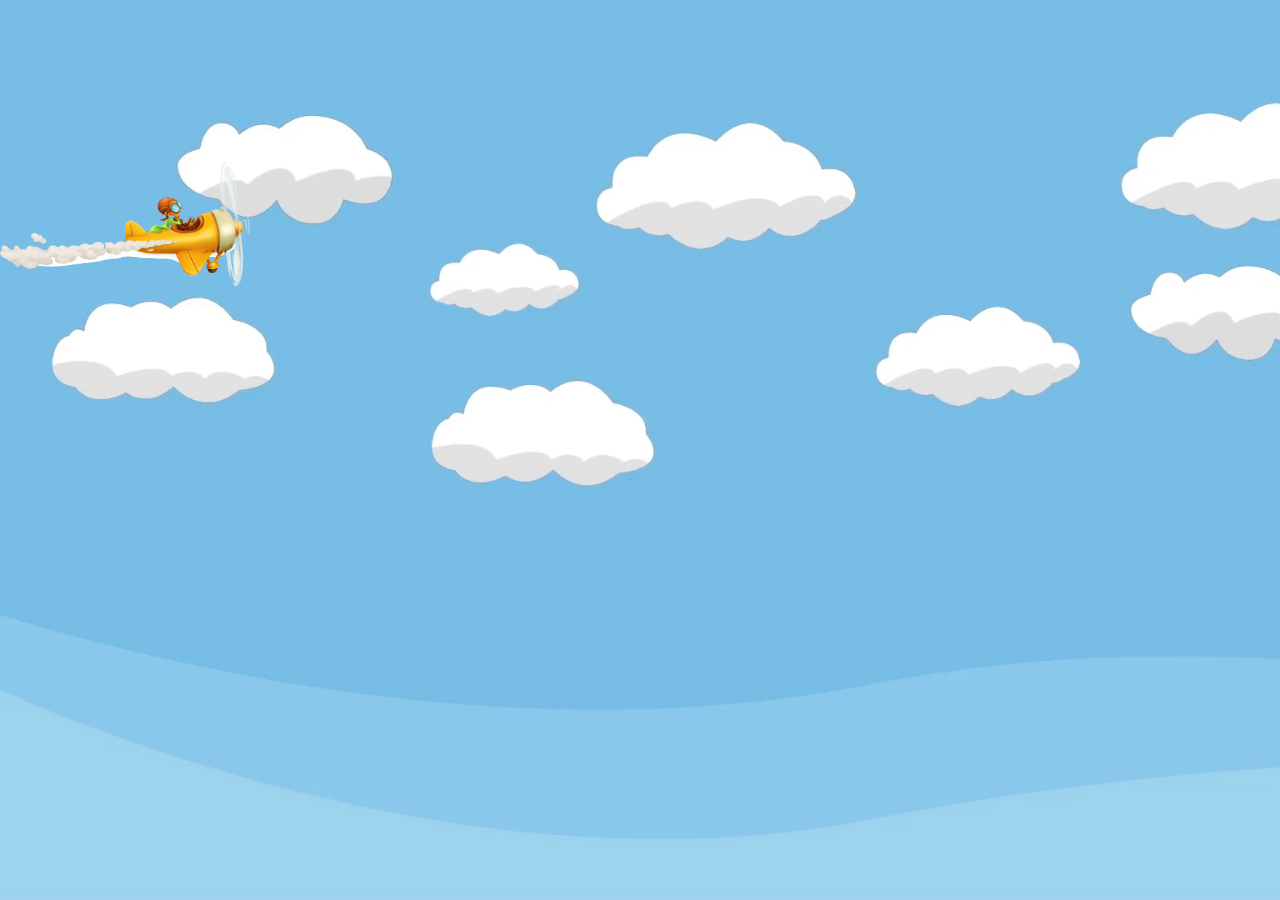
<file: aula01/index.html>
<!DOCTYPE html>
<html>
    <head>
        <meta charset="UTF-8" />
        <title>Aula 01</title>
        <link href="./assets/styles/main.css" rel="stylesheet" />
    </head>
    <body>
        <div id="background"></div>
        <img id="airplane" src="./assets/images/airplane.png" alt="avião" width="250" />
    </body>
</html>
</file>
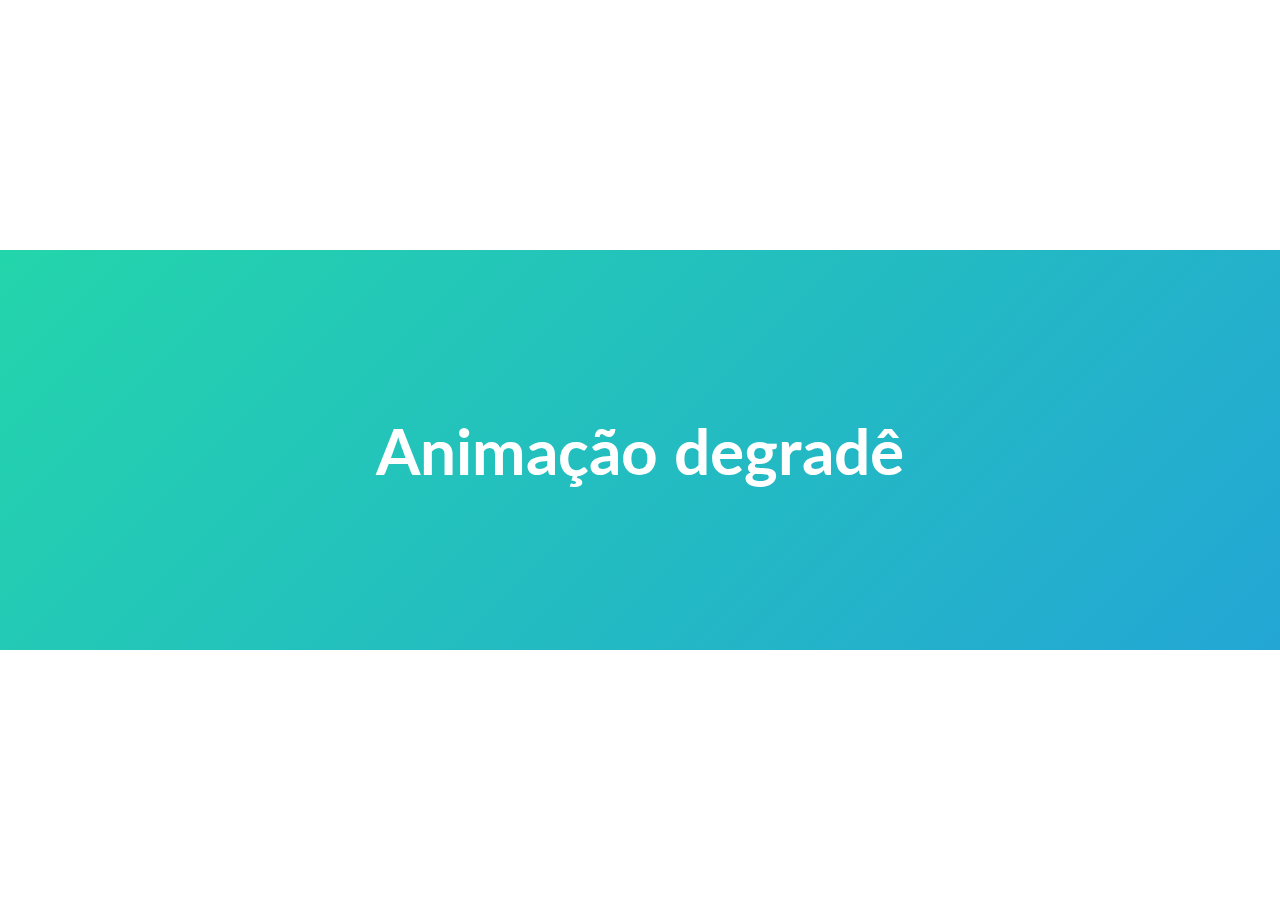
<file: aula02/index.html>
<!DOCTYPE html>
<html>
    <head>
        <meta charset="UTF-8" />
        <title>Aula 02</title>
        <link href="https://fonts.googleapis.com/css2?family=Lato:wght@400;700&display=swap" rel="stylesheet">
        <link href="./assets/styles/main.css" rel="stylesheet" />
    </head>
    <body>
        <div id="background">
            <h1>Animação degradê</h1>
        </div>
    </body>
</html>
</file>
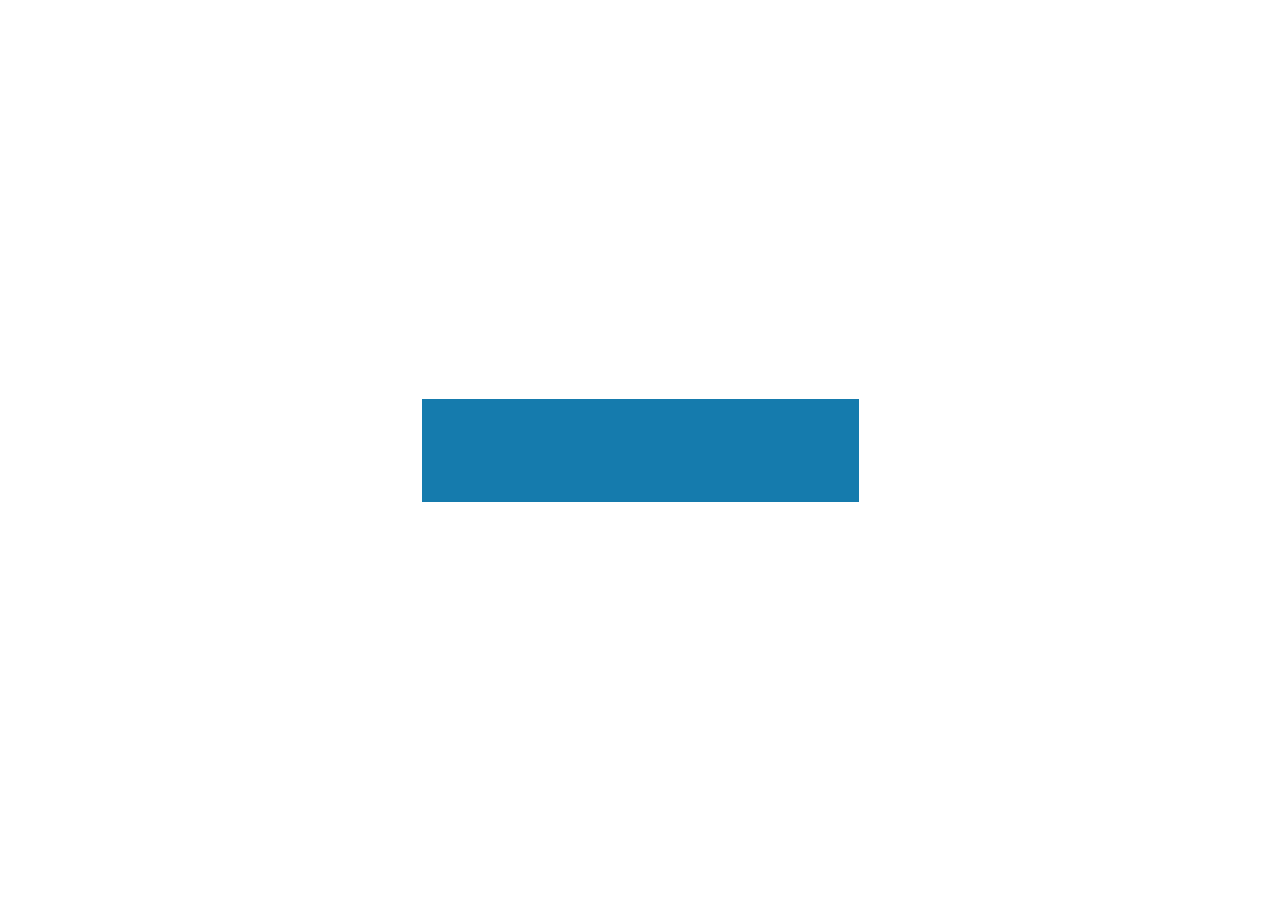
<file: aula04/index.html>
<!DOCTYPE html>
<html>
    <head>
        <meta charset="UTF-8" />
        <title>Aula 04</title>
        <link href="https://fonts.googleapis.com/css2?family=Lato:wght@400;700&display=swap" rel="stylesheet">
        <link href="./assets/styles/main.css" rel="stylesheet" />
    </head>
    <body>
        <div class="text-reveal">
            <h1>Text Reveal</h1>
        </div>
    </body>
</html>
</file>
<file: aula01/assets/styles/main.css>
* {
    margin: 0;
    padding: 0;
    box-sizing: border-box;
}

html, body {
    height: 100%;
}

#background {
    width: 100vw;
    height: 100vh;
    position: relative;
    background-image: url('../images/sky.png');
    background-size: cover;
}

#airplane {
    position: absolute;
    top: 160px;
    left: 0;
    
    /*
    ease: suavização no início e no fim com uma aceleração no meio (padrão)
    ease-in: suavização no início da animação
    ease-out: suavização no fim da animação
    ease-in-out: suavização no início e no fim da animação
    linear: sem suavização
    cubic-bezier(): suavização personalizada
    steps(): limita a animação em frames

    backwards: o primeiro estado da animação deve ser mantido
    forwards: o último estado da animação deve ser mantido
    both: ambos
    */

    /* 
    animation-name: fly; // nome da animação
    animation-duration: 1s; // duração da animação
    animation-timing-function: ease-in; // timing da animação
    animation-delay: 2s; // quanto tempo até a animação ser iniciada
    animation-iteration-count: 3; // quantas vezes a animação se repetirá
    animation-direction: normal; // direção da animação
    animation-fill-mode: forwards; // quais valores são aplicados antes e/ou depois da animação
    animation-play-state: running // define se a animação está sendo executada ou não
    */

    animation: fly 1s ease-in 2s 3 forwards;
}

#airplane:hover {
    animation-play-state: paused; /* Se eu passar o mouse em cima do avião, ele para, se eu tirar, ele continua */
}

@keyframes fly {
    0% {
        transform: translateX(0);
    }

    100% {
        transform: translateX(calc(100vw - 250px))
    }
}
</file>
<file: aula02/assets/styles/main.css>
* {
    margin: 0;
    padding: 0;
    box-sizing: border-box;
}

html, body {
    height: 100%;
}

#background {
    display: flex;
    justify-content: center;
    align-items: center;
    width: 100vw;
    height: 400px;
    position: absolute;
    top: 50%;
    left: 0;
    transform: translateY(-50%);
    background: linear-gradient(-45deg, #ee7752, #e73c7e, #23a6d5, #23d5ab) no-repeat;
    background-size: 300% 300%;
    animation: gradient 10s ease alternate infinite;
}

h1 {
    font-family: 'Lato', sans-serif;
    font-weight: 700;
    font-size: 64px;
    color: white;
}

@keyframes gradient {
    from {
        background-position: 0 50%;
    }

    to {
        background-position: 100% 50%;
    }
}
</file>
<file: aula04/assets/styles/main.css>
* {
    margin: 0;
    padding: 0;
    box-sizing: border-box;
}

body {
    display: grid;
    place-items: center;
    height: 100vh;
}

.text-reveal {
    position: relative;
    text-align: center;
    font-family: 'Lato', sans-serif;
    font-size: 43px;
    font-weight: 400;
    overflow: hidden;
}

.text-reveal::after {
    content: '';
    display: block;
    position: absolute;
    top: 0;
    right: 0;
    bottom: 0;
    left: 0;
    background-color: #157bad;
    animation: text-reveal 2s cubic-bezier(0.85, 0, 0.15, 1) forwards;
}

h1 {
    opacity: 0;
    animation: fade 1ms 1s forwards;
}

@keyframes text-reveal {
    from {
        transform: translateX(-100%)
    }

    to {
        transform: translateX(100%)
    }
}

@keyframes fade {
    to {
        opacity: 1;
    }
}
</file>
